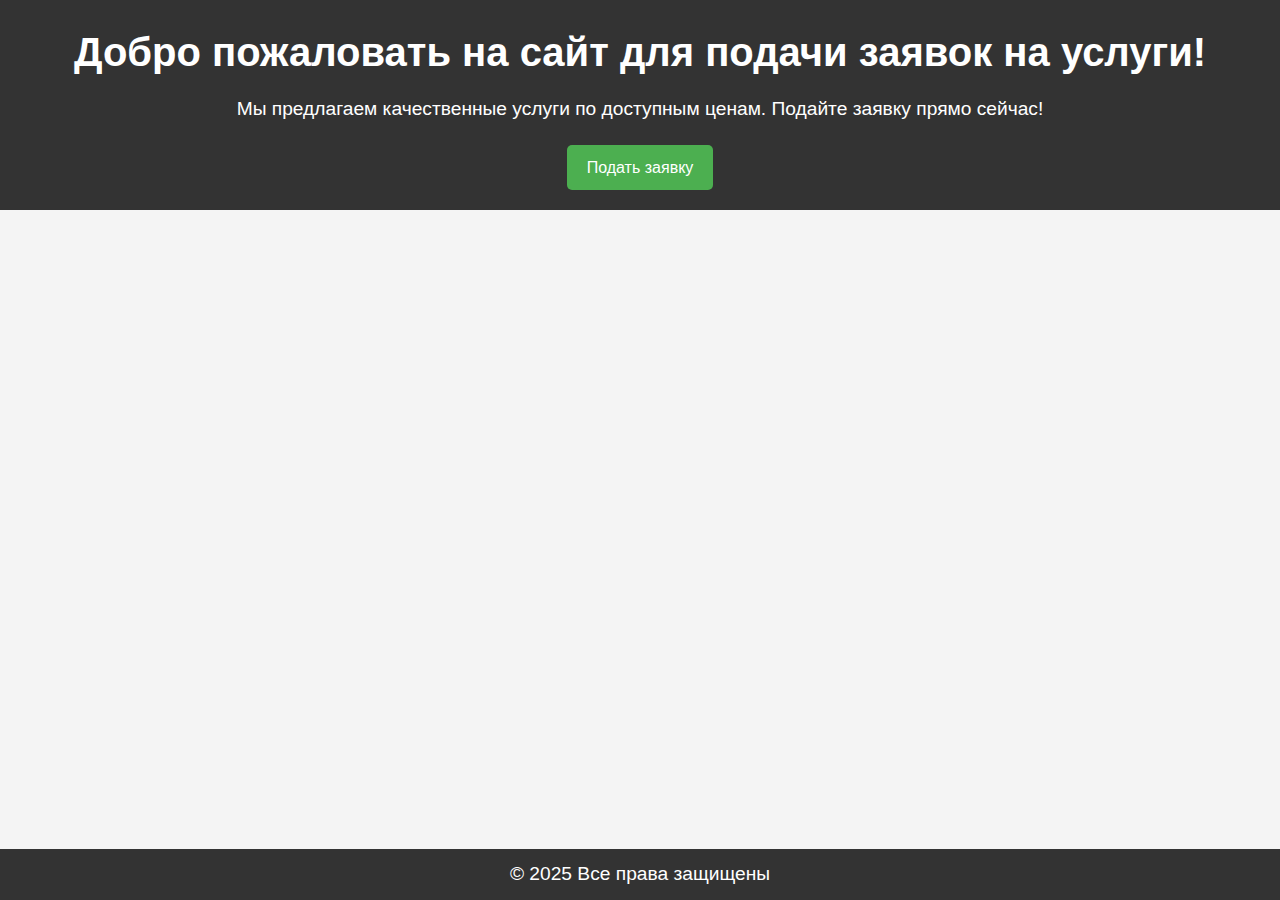
<file: index.html>
<!DOCTYPE html>
<html lang="ru">
<head>
    <meta charset="UTF-8">
    <meta name="viewport" content="width=device-width, initial-scale=1.0">
    <title>Заявка на услугу</title>
    <link rel="stylesheet" href="styles.css">
</head>
<body>
    <header>
        <h1>Добро пожаловать на сайт для подачи заявок на услуги!</h1>
        <p>Мы предлагаем качественные услуги по доступным ценам. Подайте заявку прямо сейчас!</p>
        <a href="form.html" class="btn">Подать заявку</a>
    </header>
    
    <footer>
        <p>&copy; 2025 Все права защищены</p>
    </footer>
</body>
</html>
</file>
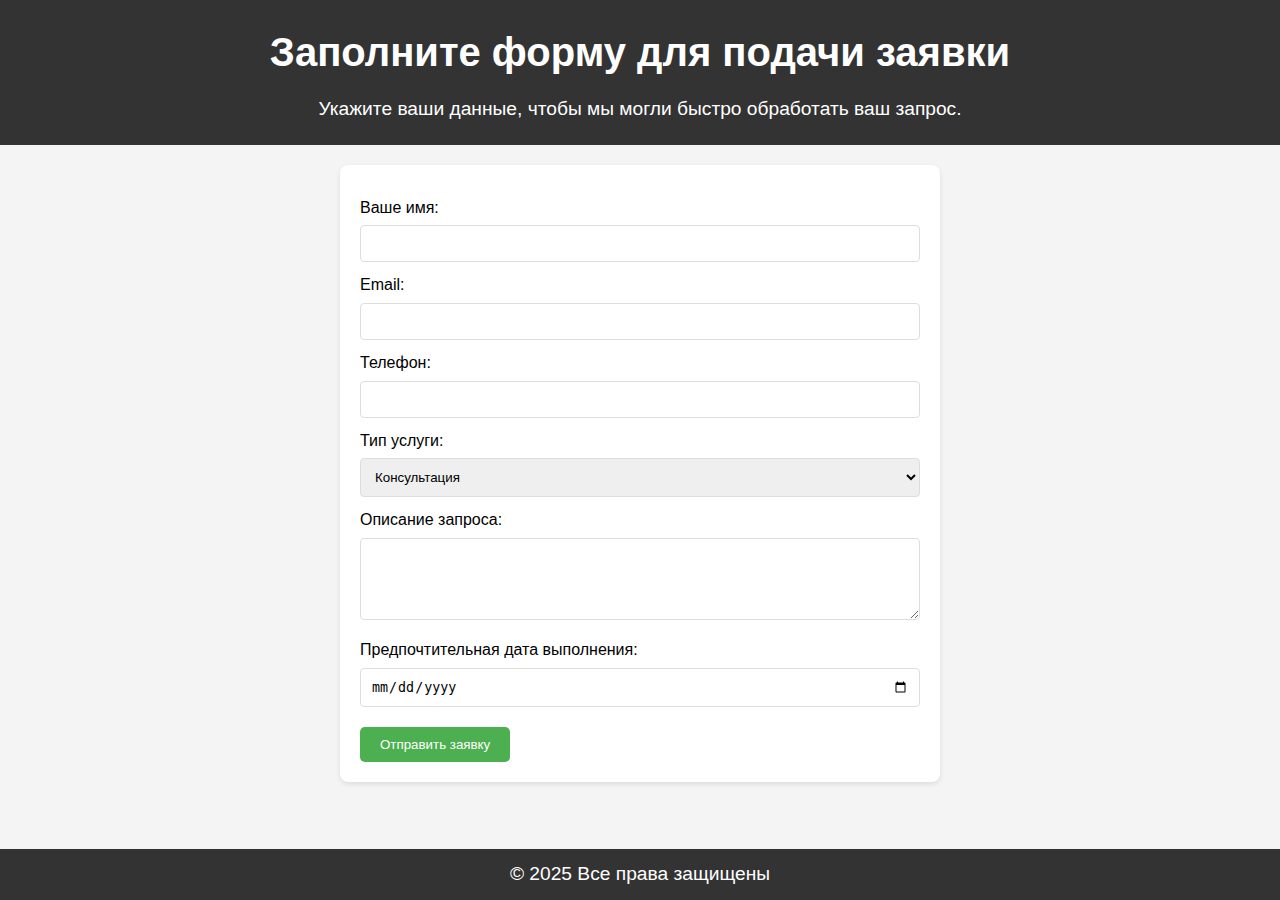
<file: form.html>
<!DOCTYPE html>
<html lang="ru">
<head>
    <meta charset="UTF-8">
    <meta name="viewport" content="width=device-width, initial-scale=1.0">
    <title>Форма заявки</title>
    <link rel="stylesheet" href="styles.css">
</head>
<body>
    <header>
        <h1>Заполните форму для подачи заявки</h1>
        <p>Укажите ваши данные, чтобы мы могли быстро обработать ваш запрос.</p>
    </header>
    
    <main>
        <form id="service-form">
            <label for="name">Ваше имя:</label>
            <input type="text" id="name" name="name" required>
            
            <label for="email">Email:</label>
            <input type="email" id="email" name="email" required>
            
            <label for="phone">Телефон:</label>
            <input type="tel" id="phone" name="phone" required>
            
            <label for="service-type">Тип услуги:</label>
            <select id="service-type" name="service-type" required>
                <option value="консультация">Консультация</option>
                <option value="ремонт">Ремонт</option>
                <option value="обслуживание">Обслуживание</option>
            </select>
            
            <label for="details">Описание запроса:</label>
            <textarea id="details" name="details" rows="4" required></textarea>
            
            <label for="preferred-date">Предпочтительная дата выполнения:</label>
            <input type="date" id="preferred-date" name="preferred-date">
            
            <button type="submit" class="btn">Отправить заявку</button>
        </form>
    </main>
    
    <footer>
        <p>&copy; 2025 Все права защищены</p>
    </footer>
    
    <script src="script.js"></script>
</body>
</html>
</file>
<file: styles.css>
* {
    margin: 0;
    padding: 0;
    box-sizing: border-box;
}

body {
    font-family: Arial, sans-serif;
    line-height: 1.6;
    background-color: #f4f4f4;
}

header {
    background-color: #333;
    color: #fff;
    text-align: center;
    padding: 20px;
}

footer {
    text-align: center;
    padding: 10px;
    background-color: #333;
    color: #fff;
    position: fixed;
    bottom: 0;
    width: 100%;
}

h1 {
    font-size: 2.5rem;
    margin-bottom: 10px;
}

p {
    font-size: 1.2rem;
}

a.btn {
    display: inline-block;
    padding: 10px 20px;
    background-color: #4CAF50;
    color: white;
    text-decoration: none;
    border-radius: 5px;
    margin-top: 20px;
}

form {
    background-color: #fff;
    padding: 20px;
    margin: 20px auto;
    max-width: 600px;
    border-radius: 8px;
    box-shadow: 0 2px 5px rgba(0, 0, 0, 0.1);
}

label {
    display: block;
    margin-top: 10px;
    font-size: 1rem;
}

input, select, textarea {
    width: 100%;
    padding: 10px;
    margin-top: 5px;
    border: 1px solid #ddd;
    border-radius: 4px;
}

textarea {
    resize: vertical;
}

button.btn {
    background-color: #4CAF50;
    color: white;
    padding: 10px 20px;
    border: none;
    border-radius: 5px;
    cursor: pointer;
    margin-top: 20px;
}

button.btn:hover {
    background-color: #45a049;
}
</file>
